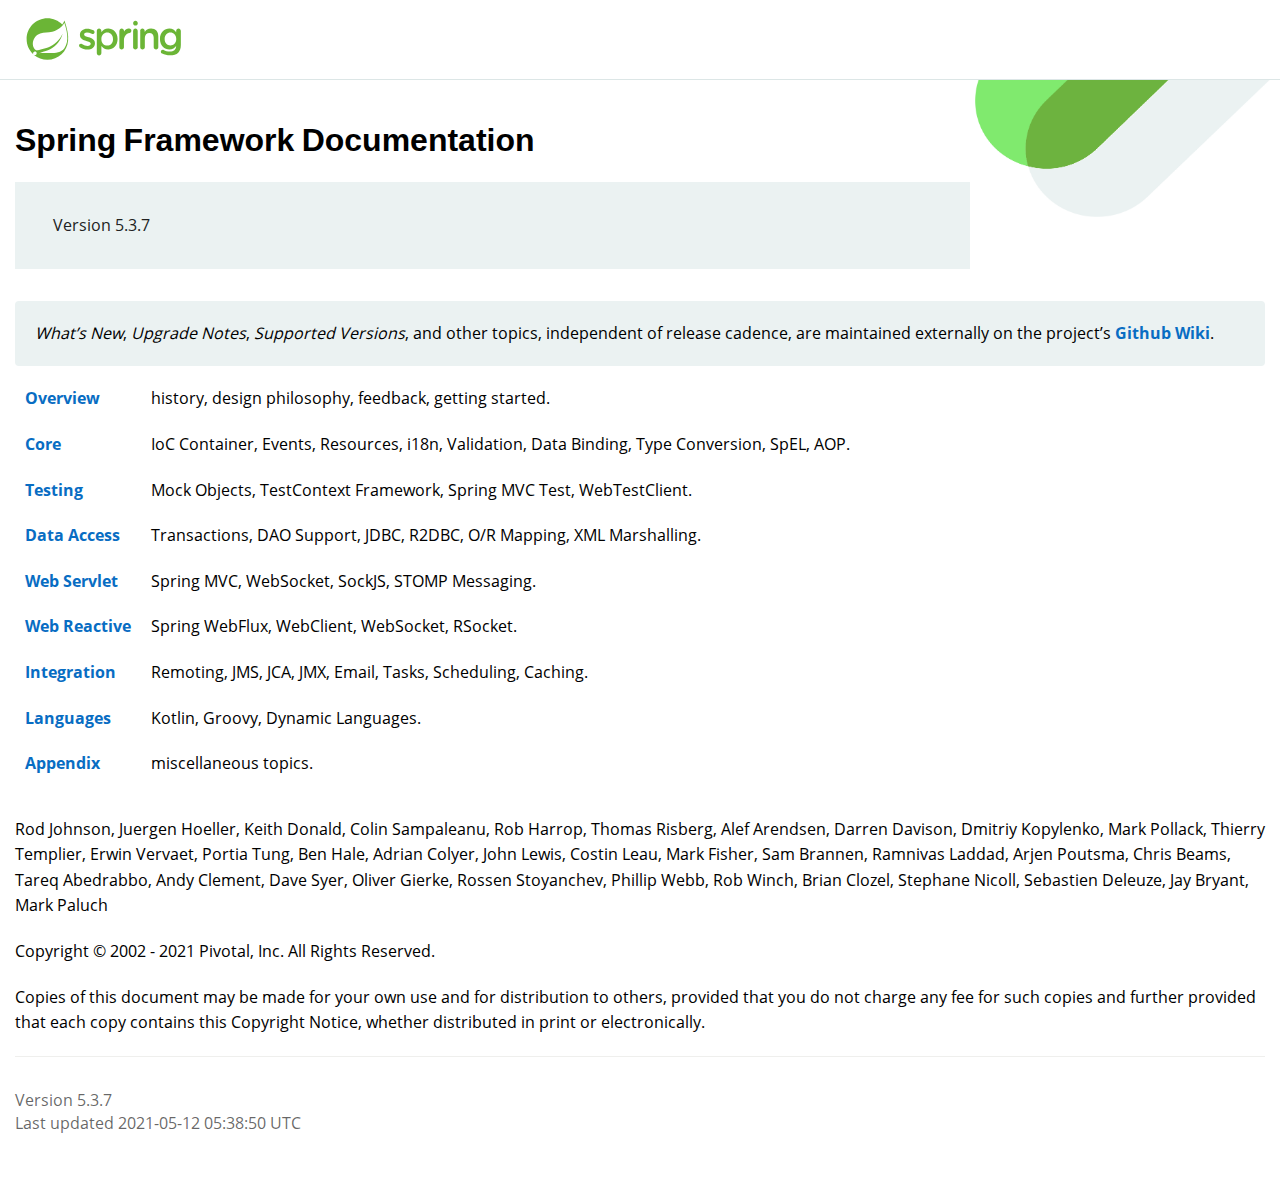
<file: index.html>
<!DOCTYPE html>
<html lang="en">
<head>
  <meta charset="UTF-8">
  <meta http-equiv="X-UA-Compatible" content="IE=edge">
  <meta name="viewport" content="width=device-width, initial-scale=1.0">
  <meta name="generator" content="Asciidoctor 2.0.10">
  <title>Spring Framework Documentation</title>
  <style>
@import 'css/spring.css';

.listingblock .switch {
    border-style: none;
    display: inline-block;
    position: relative;
    bottom: -3px;
}

.listingblock .switch--item {
    padding: 10px;
    background-color: #e6e1dc;
    color: #282c34;
    display: inline-block;
    cursor: pointer;
    border-top-left-radius: 4px;
    border-top-right-radius: 4px;
}

.listingblock .switch--item:not(:first-child) {
    border-style: none;
}

.listingblock .switch--item.selected {
    background-color: #282c34;
    color: #e6e1dc;
}

.listingblock pre.highlightjs {
    padding: 0;
}

</style>
  <link rel="stylesheet" href="css/cloudflare/font-awesome.min.css">
  <link rel="shortcut icon" href="images/favicon.ico" type="image/x-icon">
  <style>
.hidden {
	display: none;
}

.switch {
	border-width: 1px 1px 0 1px;
	border-style: solid;
	border-color: #7a2518;
	display: inline-block;
}

.switch--item {
	padding: 10px;
	background-color: #ffffff;
	color: #7a2518;
	display: inline-block;
	cursor: pointer;
}

.switch--item:not(:first-child) {
	border-width: 0 0 0 1px;
	border-style: solid;
	border-color: #7a2518;
}

.switch--item.selected {
	background-color: #7a2519;
	color: #ffffff;
}
</style>
  <script src="js/cloudflare/zepto.min.js"></script>
  <script type="text/javascript">
function addBlockSwitches() {
	$('.primary').each(function() {
		primary = $(this);
		createSwitchItem(primary, createBlockSwitch(primary)).item.addClass("selected");
		primary.children('.title').remove();
	});
	$('.secondary').each(function(idx, node) {
		secondary = $(node);
		primary = findPrimary(secondary);
		switchItem = createSwitchItem(secondary, primary.children('.switch'));
		switchItem.content.addClass('hidden');
		findPrimary(secondary).append(switchItem.content);
		secondary.remove();
	});
}

function createBlockSwitch(primary) {
	blockSwitch = $('<div class="switch"></div>');
	primary.prepend(blockSwitch);
	return blockSwitch;
}

function findPrimary(secondary) {
	candidate = secondary.prev();
	while (!candidate.is('.primary')) {
		candidate = candidate.prev();
	}
	return candidate;
}

function createSwitchItem(block, blockSwitch) {
	blockName = block.children('.title').text();
	content = block.children('.content').first().append(block.next('.colist'));
	item = $('<div class="switch--item">' + blockName + '</div>');
	blockSwitch.append(item);
	return {'item': item, 'content': content};
}

function globalSwitch() {
	$('.switch--item').each(function() {
		var blockId = blockIdForSwitchItem($(this));
		$(this).off('click');
		$(this).on('click', function() {
			selectedText = $(this).text()
			window.localStorage.setItem(blockId, selectedText);
			$(".switch--item").filter(function() {
				return blockIdForSwitchItem($(this)) === blockId;
			}).filter(function() {
				return $(this).text() === selectedText;
			}).each(function() {
				select($(this))
			});
		});
		if ($(this).text() === window.localStorage.getItem(blockId)) {
			select($(this))
		}
	});
}

function blockIdForSwitchItem(item) {
	idComponents = []
	idComponents.push(item.text().toLowerCase());
	item.siblings(".switch--item").each(function(index, sibling) {
		idComponents.push($(sibling).text().toLowerCase());
	});
	return idComponents.sort().join("-")
}

function select(selected) {
	selected.addClass('selected');
	selected.siblings().removeClass('selected');
	selectedContent = selected.parent().siblings(".content").eq(selected.index())
	selectedContent.removeClass('hidden');
	selectedContent.siblings().addClass('hidden');
}

$(addBlockSwitches);
$(globalSwitch);

</script>

</head>
<body class="book">
<div id="header">
  <h1>Spring Framework Documentation</h1>
  <div class="details">
    <span id="revnumber">version 5.3.7</span>
  </div>
</div>
<div id="content">
  <div id="preamble">
    <div class="sectionbody">
      <div class="sidebarblock">
        <div class="content">
          <div class="paragraph">
            <p><em>What&#8217;s New</em>, <em>Upgrade Notes</em>, <em>Supported Versions</em>, and other topics,
              independent of release cadence, are maintained externally on the project&#8217;s
              <a href="https://github.com/spring-projects/spring-framework/wiki"><strong>Github Wiki</strong></a>.</p>
          </div>
        </div>
      </div>
      <div class="hdlist">
        <table>
          <tr>
            <td class="hdlist1">
              <a href="overview.html#overview">Overview</a>
            </td>
            <td class="hdlist2">
              <p>history, design philosophy, feedback,
                getting started.</p>
            </td>
          </tr>
          <tr>
            <td class="hdlist1">
              <a href="core.html#spring-core">Core</a>
            </td>
            <td class="hdlist2">
              <p>IoC Container, Events, Resources, i18n,
                Validation, Data Binding, Type Conversion, SpEL, AOP.</p>
            </td>
          </tr>
          <tr>
            <td class="hdlist1">
              <a href="testing.html#testing">Testing</a>
            </td>
            <td class="hdlist2">
              <p>Mock Objects, TestContext Framework,
                Spring MVC Test, WebTestClient.</p>
            </td>
          </tr>
          <tr>
            <td class="hdlist1">
              <a href="data-access.html#spring-data-tier">Data Access</a>
            </td>
            <td class="hdlist2">
              <p>Transactions, DAO Support,
                JDBC, R2DBC, O/R Mapping, XML Marshalling.</p>
            </td>
          </tr>
          <tr>
            <td class="hdlist1">
              <a href="web.html#spring-web">Web Servlet</a>
            </td>
            <td class="hdlist2">
              <p>Spring MVC, WebSocket, SockJS,
                STOMP Messaging.</p>
            </td>
          </tr>
          <tr>
            <td class="hdlist1">
              <a href="web-reactive.html#spring-webflux">Web Reactive</a>
            </td>
            <td class="hdlist2">
              <p>Spring WebFlux, WebClient,
                WebSocket, RSocket.</p>
            </td>
          </tr>
          <tr>
            <td class="hdlist1">
              <a href="integration.html#spring-integration">Integration</a>
            </td>
            <td class="hdlist2">
              <p>Remoting, JMS, JCA, JMX,
                Email, Tasks, Scheduling, Caching.</p>
            </td>
          </tr>
          <tr>
            <td class="hdlist1">
              <a href="languages.html#languages">Languages</a>
            </td>
            <td class="hdlist2">
              <p>Kotlin, Groovy, Dynamic Languages.</p>
            </td>
          </tr>
          <tr>
            <td class="hdlist1">
              <a href="appendix.html#appendix">Appendix</a>
            </td>
            <td class="hdlist2">
              <p>miscellaneous topics.</p>
            </td>
          </tr>
        </table>
      </div>
      <div class="paragraph">
        <p>Rod Johnson, Juergen Hoeller, Keith Donald, Colin Sampaleanu, Rob Harrop, Thomas Risberg,
          Alef Arendsen, Darren Davison, Dmitriy Kopylenko, Mark Pollack, Thierry Templier, Erwin
          Vervaet, Portia Tung, Ben Hale, Adrian Colyer, John Lewis, Costin Leau, Mark Fisher, Sam
          Brannen, Ramnivas Laddad, Arjen Poutsma, Chris Beams, Tareq Abedrabbo, Andy Clement, Dave
          Syer, Oliver Gierke, Rossen Stoyanchev, Phillip Webb, Rob Winch, Brian Clozel, Stephane
          Nicoll, Sebastien Deleuze, Jay Bryant, Mark Paluch</p>
      </div>
      <div class="paragraph">
        <p>Copyright © 2002 - 2021 Pivotal, Inc. All Rights Reserved.</p>
      </div>
      <div class="paragraph">
        <p>Copies of this document may be made for your own use and for distribution to others,
          provided that you do not charge any fee for such copies and further provided that each
          copy contains this Copyright Notice, whether distributed in print or electronically.</p>
      </div>
    </div>
  </div>
</div>
<div id="footer">
  <div id="footer-text">
    Version 5.3.7<br>
    Last updated 2021-05-12 05:38:50 UTC
  </div>
</div>
<link rel="stylesheet" href="js/highlight/styles/googlecode.min.css">
<script src="js/highlight/highlight.min.js"></script>
<script>hljs.initHighlighting()</script>
<script type="text/javascript" src="js/tocbot/tocbot.min.js"></script>
<script type="text/javascript" src="js/toc.js"></script>
<script>if (window.parent == window) {(function(i,s,o,g,r,a,m){i['GoogleAnalyticsObject']=r;i[r]=i[r]||function(){(i[r].q=i[r].q||[]).push(arguments)},i[r].l=1*new Date();a=s.createElement(o), m=s.getElementsByTagName(o)[0];a.async=1;a.src=g;m.parentNode.insertBefore(a,m)})(window,document,'script','js/google-analytics/analytics.js','ga');ga('create', 'UA-2728886-23', 'auto', {'siteSpeedSampleRate': 100});ga('send', 'pageview');}</script><script defer src="js/cloudflareinsights/vaafb692b2aea4879b33c060e79fe94621666317369993" ></script>
</body>
</html>
</file>
<file: js/highlight/styles/googlecode.min.css>
/*

Google Code style (c) Aahan Krish <geekpanth3r@gmail.com>

*/

.hljs {
  display: block;
  overflow-x: auto;
  padding: 0.5em;
  background: white;
  color: black;
}

.hljs-comment,
.hljs-quote {
  color: #800;
}

.hljs-keyword,
.hljs-selector-tag,
.hljs-section,
.hljs-title,
.hljs-name {
  color: #008;
}

.hljs-variable,
.hljs-template-variable {
  color: #660;
}

.hljs-string,
.hljs-selector-attr,
.hljs-selector-pseudo,
.hljs-regexp {
  color: #080;
}

.hljs-literal,
.hljs-symbol,
.hljs-bullet,
.hljs-meta,
.hljs-number,
.hljs-link {
  color: #066;
}

.hljs-title,
.hljs-doctag,
.hljs-type,
.hljs-attr,
.hljs-built_in,
.hljs-builtin-name,
.hljs-params {
  color: #606;
}

.hljs-attribute,
.hljs-subst {
  color: #000;
}

.hljs-formula {
  background-color: #eee;
  font-style: italic;
}

.hljs-selector-id,
.hljs-selector-class {
  color: #9B703F
}

.hljs-addition {
  background-color: #baeeba;
}

.hljs-deletion {
  background-color: #ffc8bd;
}

.hljs-doctag,
.hljs-strong {
  font-weight: bold;
}

.hljs-emphasis {
  font-style: italic;
}
</file>
